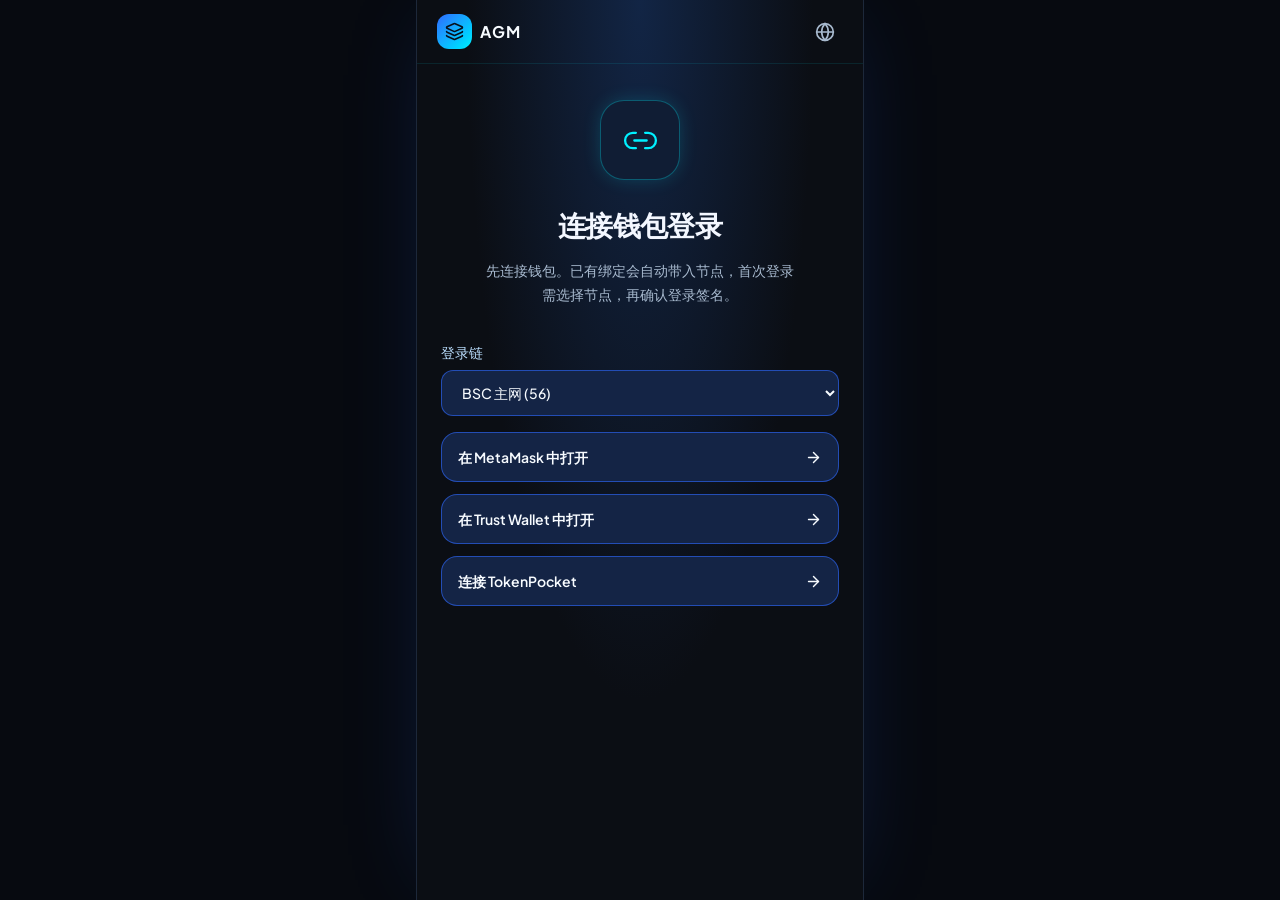
<file: index.html>
<!doctype html>
<html lang="zh-CN">
  <head>
    <meta charset="UTF-8" />
    <meta name="viewport" content="width=device-width, initial-scale=1.0, maximum-scale=1.0, user-scalable=no, viewport-fit=cover" />
    <title>AGM 算力网络 | 分布式大模型算力区块链</title>
    <meta name="description" content="AGM分布式大模型算力区块链平台，支持销毁质押挖矿、大模型推理Token抵扣、Web3身份钱包、去中心化通讯与DApp生态工作台。" />
    <meta property="og:title" content="AGM 算力网络 | 分布式大模型算力区块链" />
    <meta property="og:description" content="AGM分布式大模型算力区块链平台，支持销毁质押挖矿、大模型推理Token抵扣、Web3身份钱包、去中心化通讯与DApp生态工作台。" />
    <meta property="og:type" content="website" />
    <meta name="twitter:card" content="summary_large_image" />
    <link rel="preconnect" href="https://fonts.googleapis.com">
    <link rel="preconnect" href="https://fonts.gstatic.com" crossorigin>
    <link href="https://fonts.googleapis.com/css2?family=JetBrains+Mono:wght@400;500;600;700&family=Plus+Jakarta+Sans:wght@300;400;500;600;700;800&display=swap" rel="stylesheet">
    <script type="module" crossorigin src="./assets/app83c312b4.js"></script>
    <link rel="modulepreload" crossorigin href="./assets/rolldownruntime172b2687.js">
    <link rel="modulepreload" crossorigin href="./assets/utils6447b110.js">
    <link rel="modulepreload" crossorigin href="./assets/src23884ab4.js">
    <link rel="modulepreload" crossorigin href="./assets/esm270a36af.js">
    <link rel="stylesheet" crossorigin href="./assets/src49b3cf8a.css">
  </head>
  <body class="bg-gray-100 text-slate-800 antialiased selection:bg-cyan-500 selection:text-white">
    <div id="root"></div>
  </body>
</html>
</file>
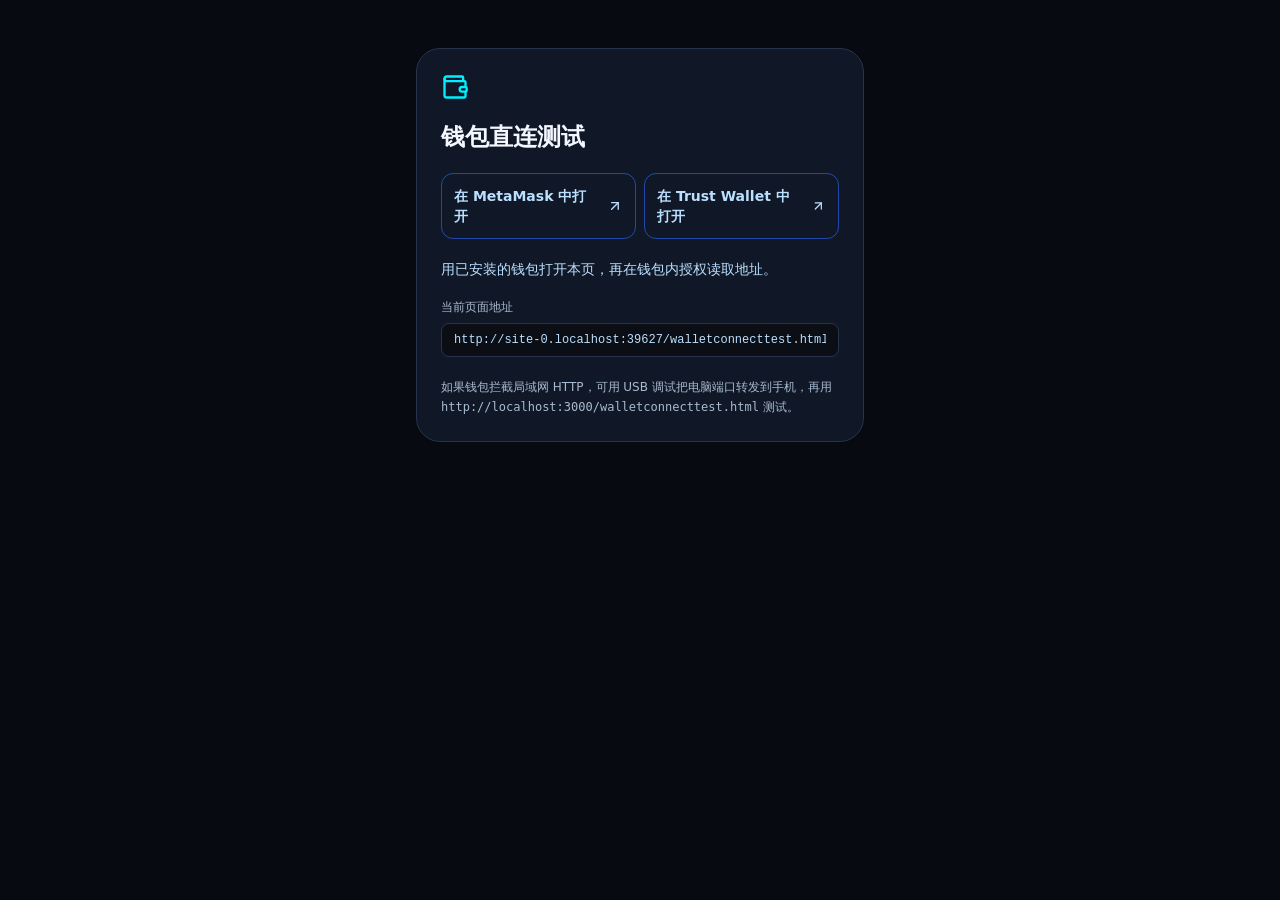
<file: walletconnecttest.html>
<!doctype html>
<html lang="zh-CN">
  <head>
    <meta charset="UTF-8" />
    <meta name="viewport" content="width=device-width, initial-scale=1.0" />
    <title>钱包直连测试</title>
    <script type="module" crossorigin src="./assets/walletconnectTest7edc09ca.js"></script>
    <link rel="modulepreload" crossorigin href="./assets/rolldownruntime172b2687.js">
    <link rel="modulepreload" crossorigin href="./assets/utils6447b110.js">
    <link rel="modulepreload" crossorigin href="./assets/src23884ab4.js">
    <link rel="modulepreload" crossorigin href="./assets/esm270a36af.js">
    <link rel="stylesheet" crossorigin href="./assets/src49b3cf8a.css">
  </head>
  <body>
    <div id="root"></div>
  </body>
</html>
</file>
